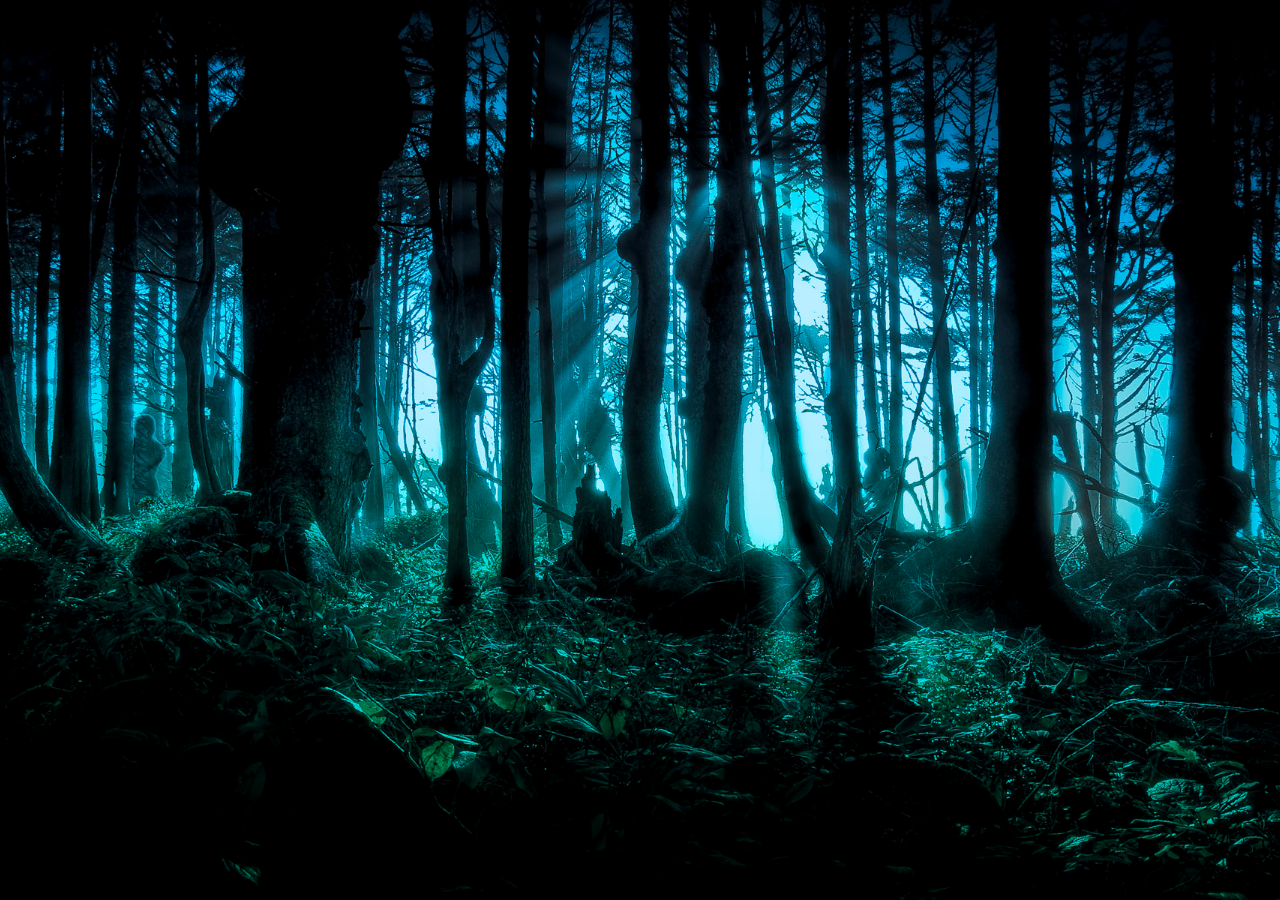
<file: about.html>
<!DOCTYPE html>
<html lang="es">
<head>
  <meta charset="UTF-8">
  <meta name="viewport" content="width=device-width, initial-scale=1.0">
  <title>Acerca de - Dark Forest</title>
  <link rel="stylesheet" href="styles.css">
  <style>
    html {
      scroll-behavior: smooth;
    }

    body {
      opacity: 0;
      animation: fadeIn 1.5s ease-in forwards;
    }

    @keyframes fadeIn {
      from { opacity: 0; }
      to { opacity: 1; }
    }

    header {
      position: fixed;
      top: 0;
      left: 0;
      right: 0;
      z-index: 1000;
    }

    main {
      margin-top: 80px;
      padding: 2rem;
    }

    .nav-links a,
    .bottom-navbar a {
      transition: background-color 0.3s ease, transform 0.3s ease;
    }

    .nav-links a:hover,
    .bottom-navbar a:hover {
      background-color: rgba(245, 245, 220, 0.2);
      transform: scale(1.1);
    }
  </style>
</head>
<body>
  <header>
    <nav>
      <h1>Dark Forest</h1>
      <div class="hamburger" onclick="toggleMenu()">
        <div class="bar"></div>
        <div class="bar"></div>
        <div class="bar"></div>
      </div>
      <div class="nav-links" id="navLinks">
        <a href="index.html#home">Home</a>
        <a href="about.html">About Us</a>
        <a href="contact.html">Contact</a>
      </div>
    </nav>
  </header>

  <main>
    <h2>Sobre el Juego</h2>
    <p>
      Dark Forest es una experiencia inmersiva de terror psicológico diseñada especialmente para dispositivos móviles.
      Te coloca en el papel de un joven que despierta solo y sin recuerdos en un bosque oscuro y silencioso, donde nada es lo que parece.
    </p>
    <p>
      A medida que exploras el entorno, te enfrentas a decisiones que afectan directamente el rumbo de la historia.
      Deberás resolver acertijos antiguos, esquivar criaturas siniestras y descifrar los secretos ocultos entre la niebla.
    </p>
    <p>
      La temática gira en torno a la culpa, el miedo y la redención. Con gráficos envolventes, sonido ambiental escalofriante y una narrativa no lineal,
      Dark Forest garantiza mantenerte al borde de tu asiento. ¿Podrás salir con vida del bosque o te convertirás en parte de su maldición?
    </p>
  </main>

  <div class="bottom-navbar">
    <a href="index.html#home">🏠</a>
    <a href="about.html">ℹ️</a>
    <a href="contact.html">📞</a>
  </div>

  <footer>
    <p>&copy; 2025 Dark Forest. Todos los derechos reservados.</p>
  </footer>

  <script>
    function toggleMenu() {
      const navLinks = document.getElementById('navLinks');
      navLinks.classList.toggle('show');
    }

    document.querySelectorAll('a').forEach(link => {
      link.addEventListener('click', () => {
        link.style.transition = 'transform 0.2s';
        link.style.transform = 'scale(0.95)';
        setTimeout(() => {
          link.style.transform = 'scale(1)';
        }, 200);
      });
    });
  </script>
</body>
</html>
</file>
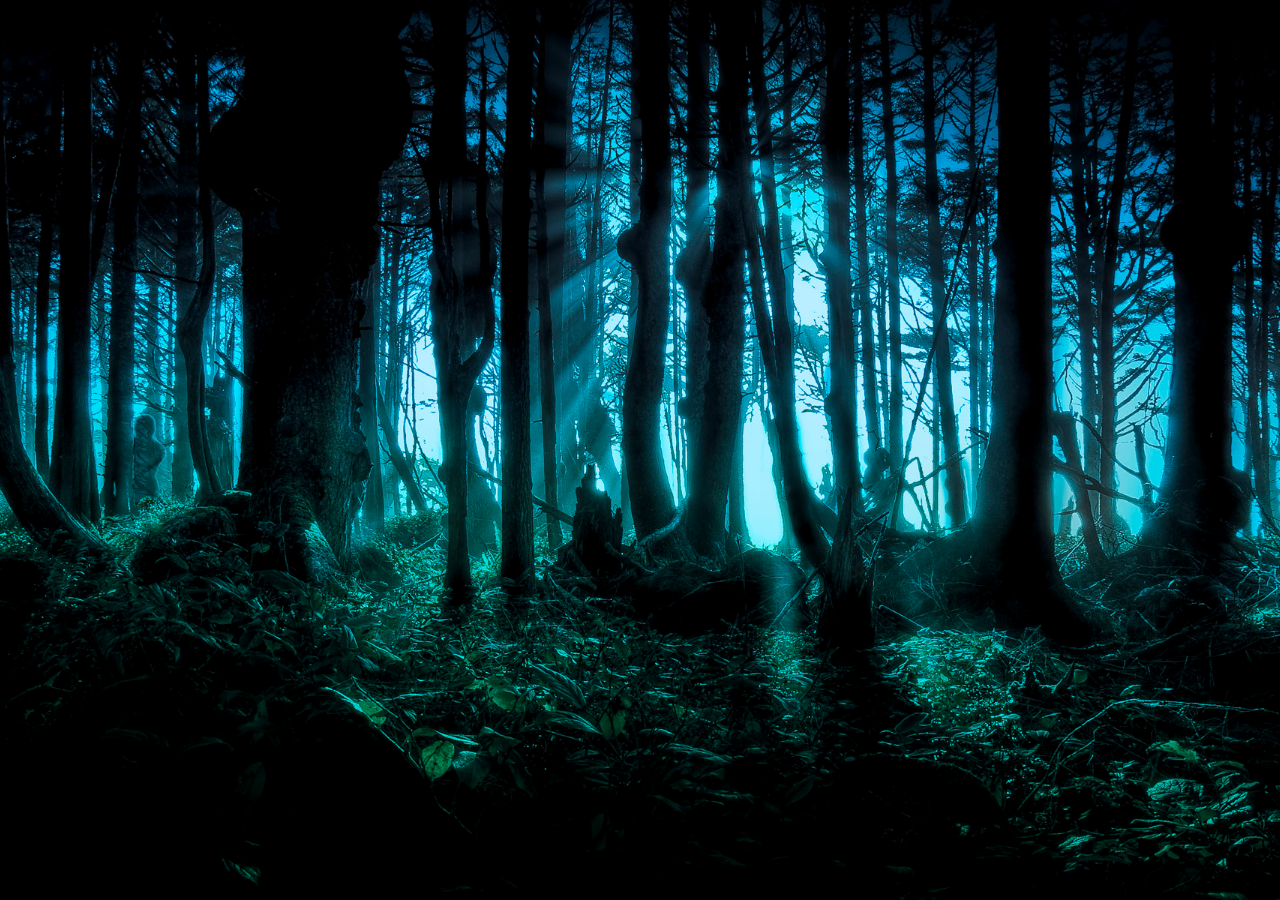
<file: contact.html>
<!-- contact.html -->
<!DOCTYPE html>
<html lang="es">
<head>
  <meta charset="UTF-8">
  <meta name="viewport" content="width=device-width, initial-scale=1.0">
  <title>Contacto - Dark Forest</title>
  <link rel="stylesheet" href="styles.css">
  <style>
    html {
      scroll-behavior: smooth;
    }

    body {
      opacity: 0;
      animation: fadeIn 1.5s ease-in forwards;
    }

    @keyframes fadeIn {
      from { opacity: 0; }
      to { opacity: 1; }
    }

    header {
      position: fixed;
      top: 0;
      left: 0;
      right: 0;
      z-index: 1000;
    }

    main {
      margin-top: 80px;
      padding: 2rem;
    }

    .nav-links a,
    .bottom-navbar a {
      transition: background-color 0.3s ease, transform 0.3s ease;
    }

    .nav-links a:hover,
    .bottom-navbar a:hover {
      background-color: rgba(245, 245, 220, 0.2);
      transform: scale(1.1);
    }
  </style>
</head>
<body>
  <header>
    <nav>
      <h1>Dark Forest</h1>
      <div class="hamburger" onclick="toggleMenu()">
        <div class="bar"></div>
        <div class="bar"></div>
        <div class="bar"></div>
      </div>
      <div class="nav-links" id="navLinks">
        <a href="index.html#home">Home</a>
        <a href="about.html">About Us</a>
        <a href="contact.html">Contact</a>
      </div>
    </nav>
  </header>

  <main>
    <h2>Contacto</h2>
    <p>
      ¿Tienes dudas, sugerencias o necesitas soporte? ¡Contáctanos!
    </p>
    <ul>
      <li><strong>Email:</strong> soporte@darkforestgame.com</li>
      <li><strong>Teléfono:</strong> +34 600 123 456</li>
      <li><strong>Dirección:</strong> Calle del Terror 13, 28000 Madrid, España</li>
    </ul>
  </main>

  <div class="bottom-navbar">
    <a href="index.html#home">🏠</a>
    <a href="about.html">ℹ️</a>
    <a href="contact.html">📞</a>
  </div>

  <footer>
    <p>&copy; 2025 Dark Forest. Todos los derechos reservados.</p>
  </footer>

  <script>
    function toggleMenu() {
      const navLinks = document.getElementById('navLinks');
      navLinks.classList.toggle('show');
    }

    document.querySelectorAll('a').forEach(link => {
      link.addEventListener('click', () => {
        link.style.transition = 'transform 0.2s';
        link.style.transform = 'scale(0.95)';
        setTimeout(() => {
          link.style.transform = 'scale(1)';
        }, 200);
      });
    });
  </script>
</body>
</html>
</file>
<file: styles.css>
:root {
  --verde-oscuro: #0a3d2c;
  --beige: #f5f5dc;
  --gris: #2e2e2e;
}

* {
  margin: 0;
  padding: 0;
  box-sizing: border-box;
  font-family: sans-serif;
}

body {
  background: url('darkforest-wallpaper.jpg') no-repeat center center fixed;
  background-size: cover;
  color: var(--beige);
  min-height: 100vh;
  display: flex;
  flex-direction: column;
}

header {
  background: rgba(21, 95, 91, 0.9);
  padding: 1rem;
  position: fixed;
  width: 100%;
  top: 0;
  z-index: 10;
}

nav {
  display: flex;
  justify-content: space-between;
  align-items: center;
}

.nav-links {
  display: flex;
  gap: 1rem;
}

.nav-links a {
  color: var(--beige);
  text-decoration: none;
}

.hamburger {
  display: none;
  flex-direction: column;
  cursor: pointer;
}

.bar {
  height: 3px;
  width: 25px;
  background-color: var(--beige);
  margin: 4px 0;
}

.section {
  padding: 6rem 1rem 2rem;
  background-color: rgba(46, 46, 46, 0.6);
  margin: 1rem;
  border-radius: 10px;
}

footer {
  background-color: var(--gris);
  color: var(--beige);
  text-align: center;
  padding: 1rem;
  margin-top: auto;
}

.bottom-navbar {
  display: none;
}

@media (max-width: 768px) {
  .nav-links {
    display: none;
    flex-direction: column;
    background: rgba(10, 61, 44, 0.95);
    position: absolute;
    top: 60px;
    right: 10px;
    padding: 1rem;
    border-radius: 10px;
  }

  .nav-links.show {
    display: flex;
  }

  .hamburger {
    display: flex;
  }

  .bottom-navbar {
    display: flex;
    justify-content: space-around;
    background-color: rgba(10, 61, 44, 0.95);
    position: fixed;
    bottom: 0;
    left: 0;
    right: 0;
    padding: 0.5rem 0;
    z-index: 10;
  }

  .bottom-navbar a {
    color: var(--beige);
    text-decoration: none;
    font-size: 1.2rem;
  }
}
</file>
